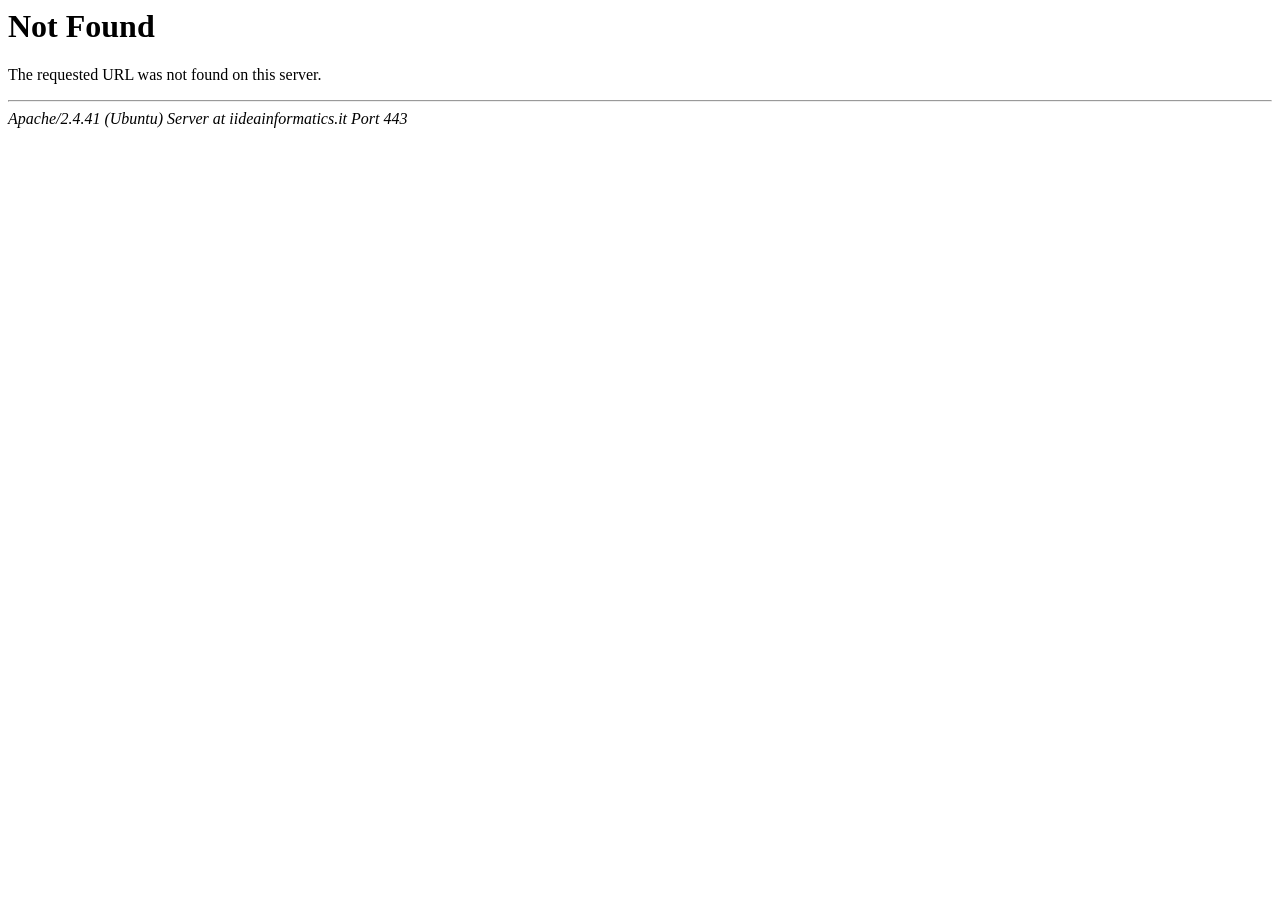
<file: formations.html>
<!DOCTYPE HTML PUBLIC "-//IETF//DTD HTML 2.0//EN">
<html><head>
<title>404 Not Found</title>
</head><body>
<h1>Not Found</h1>
<p>The requested URL was not found on this server.</p>
<hr>
<address>Apache/2.4.41 (Ubuntu) Server at iideainformatics.it Port 443</address>
</body></html>
</file>
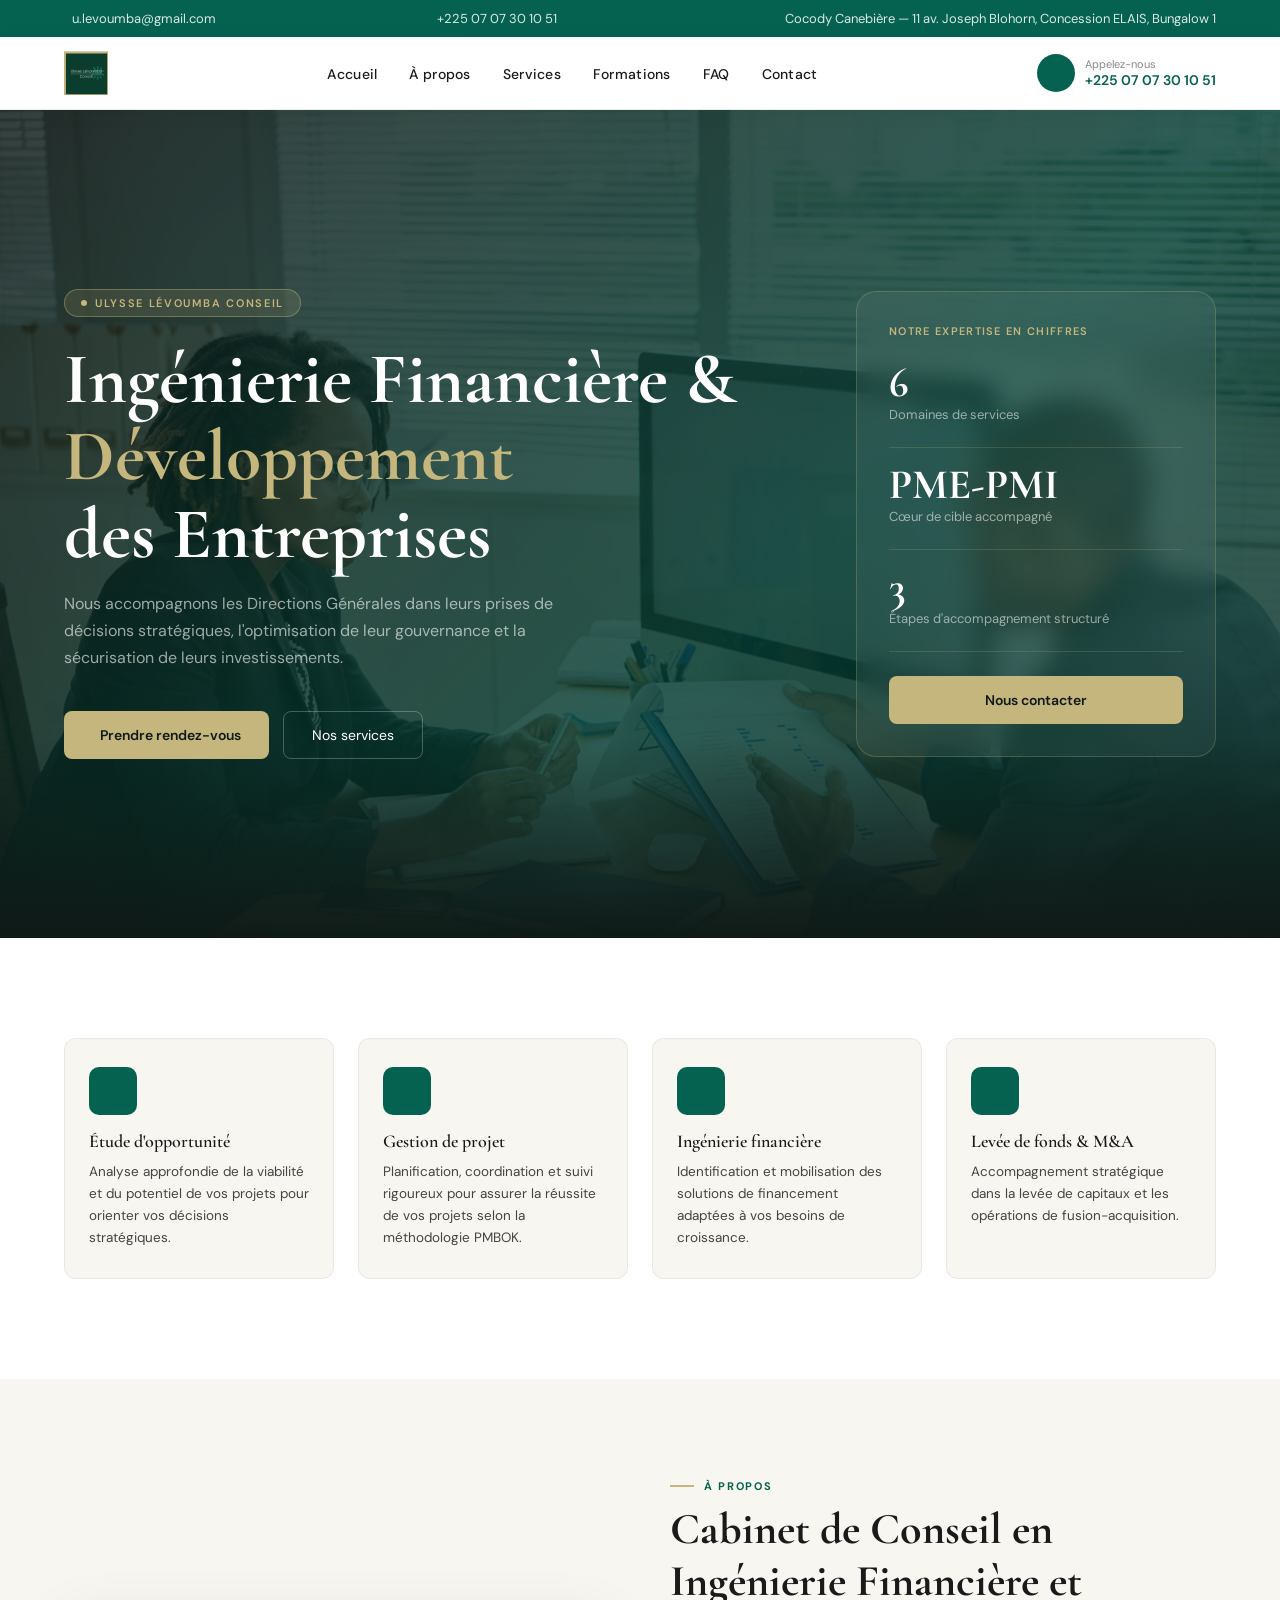
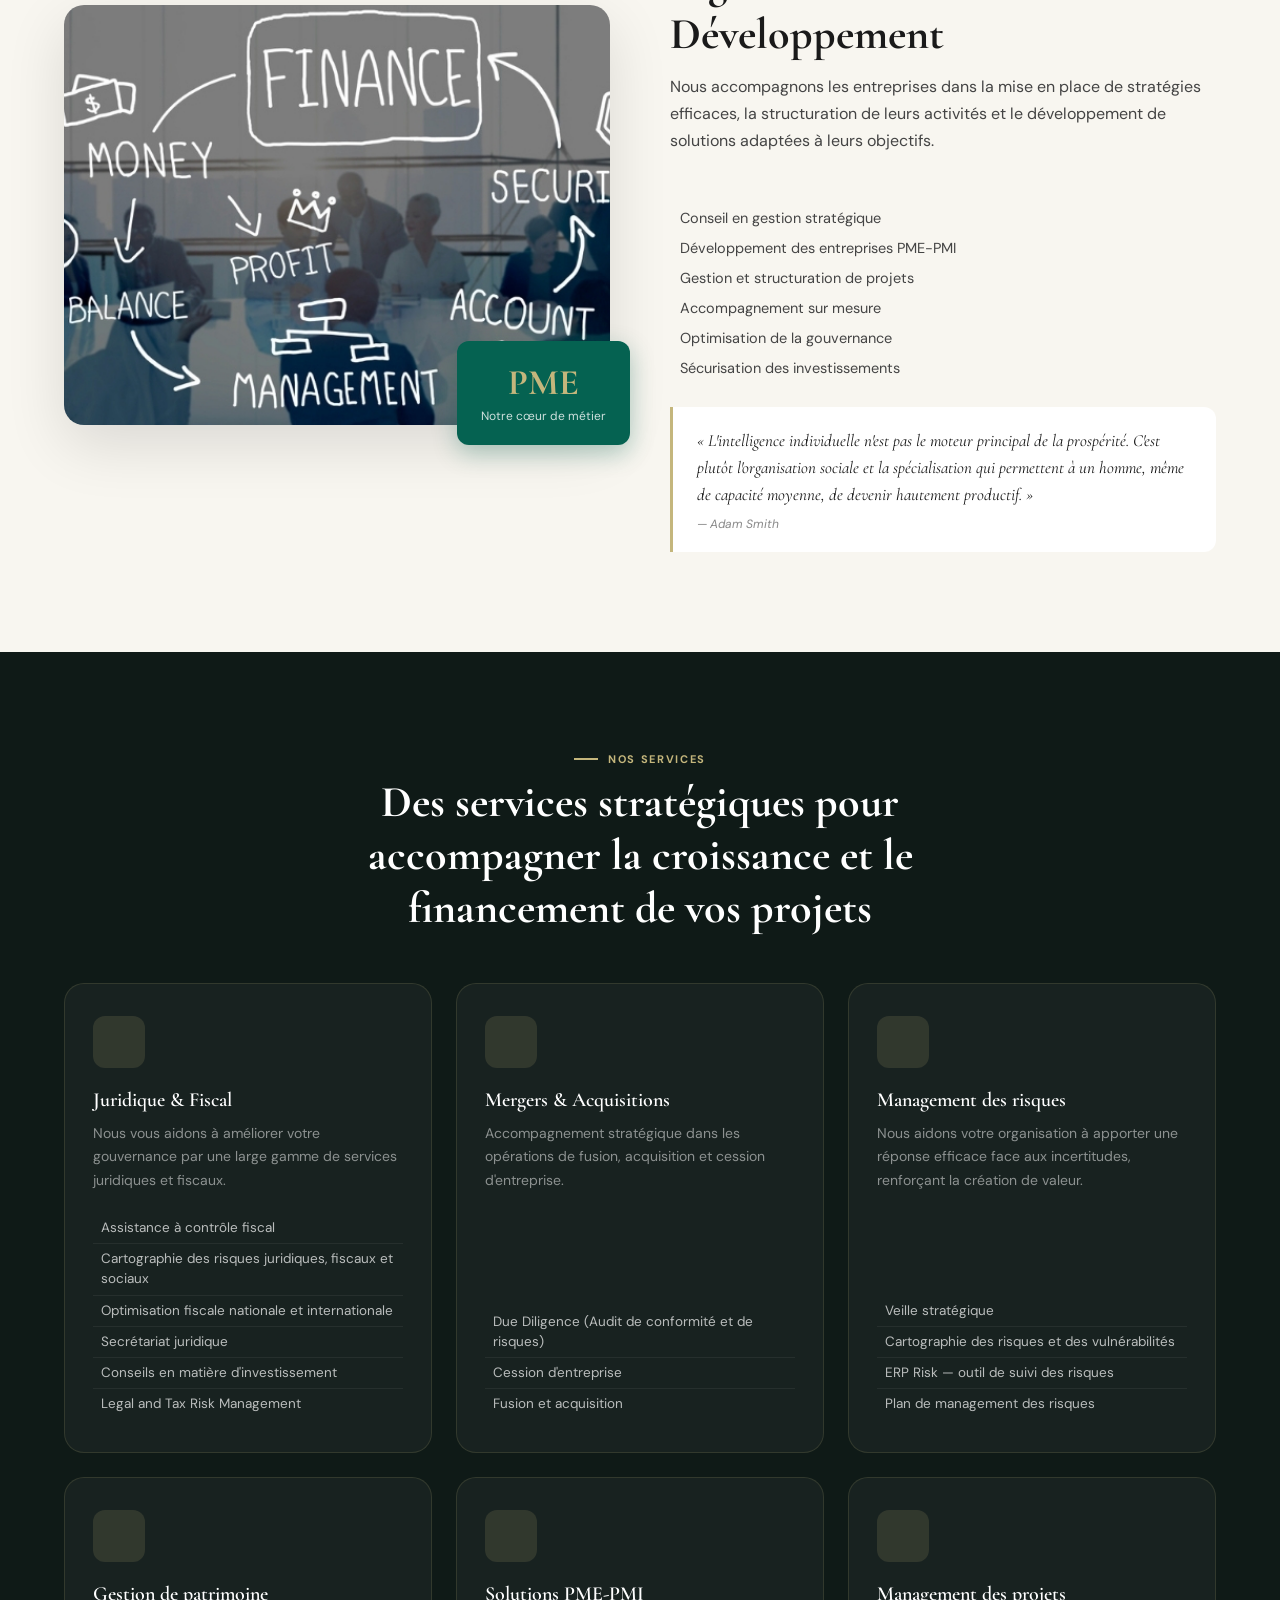
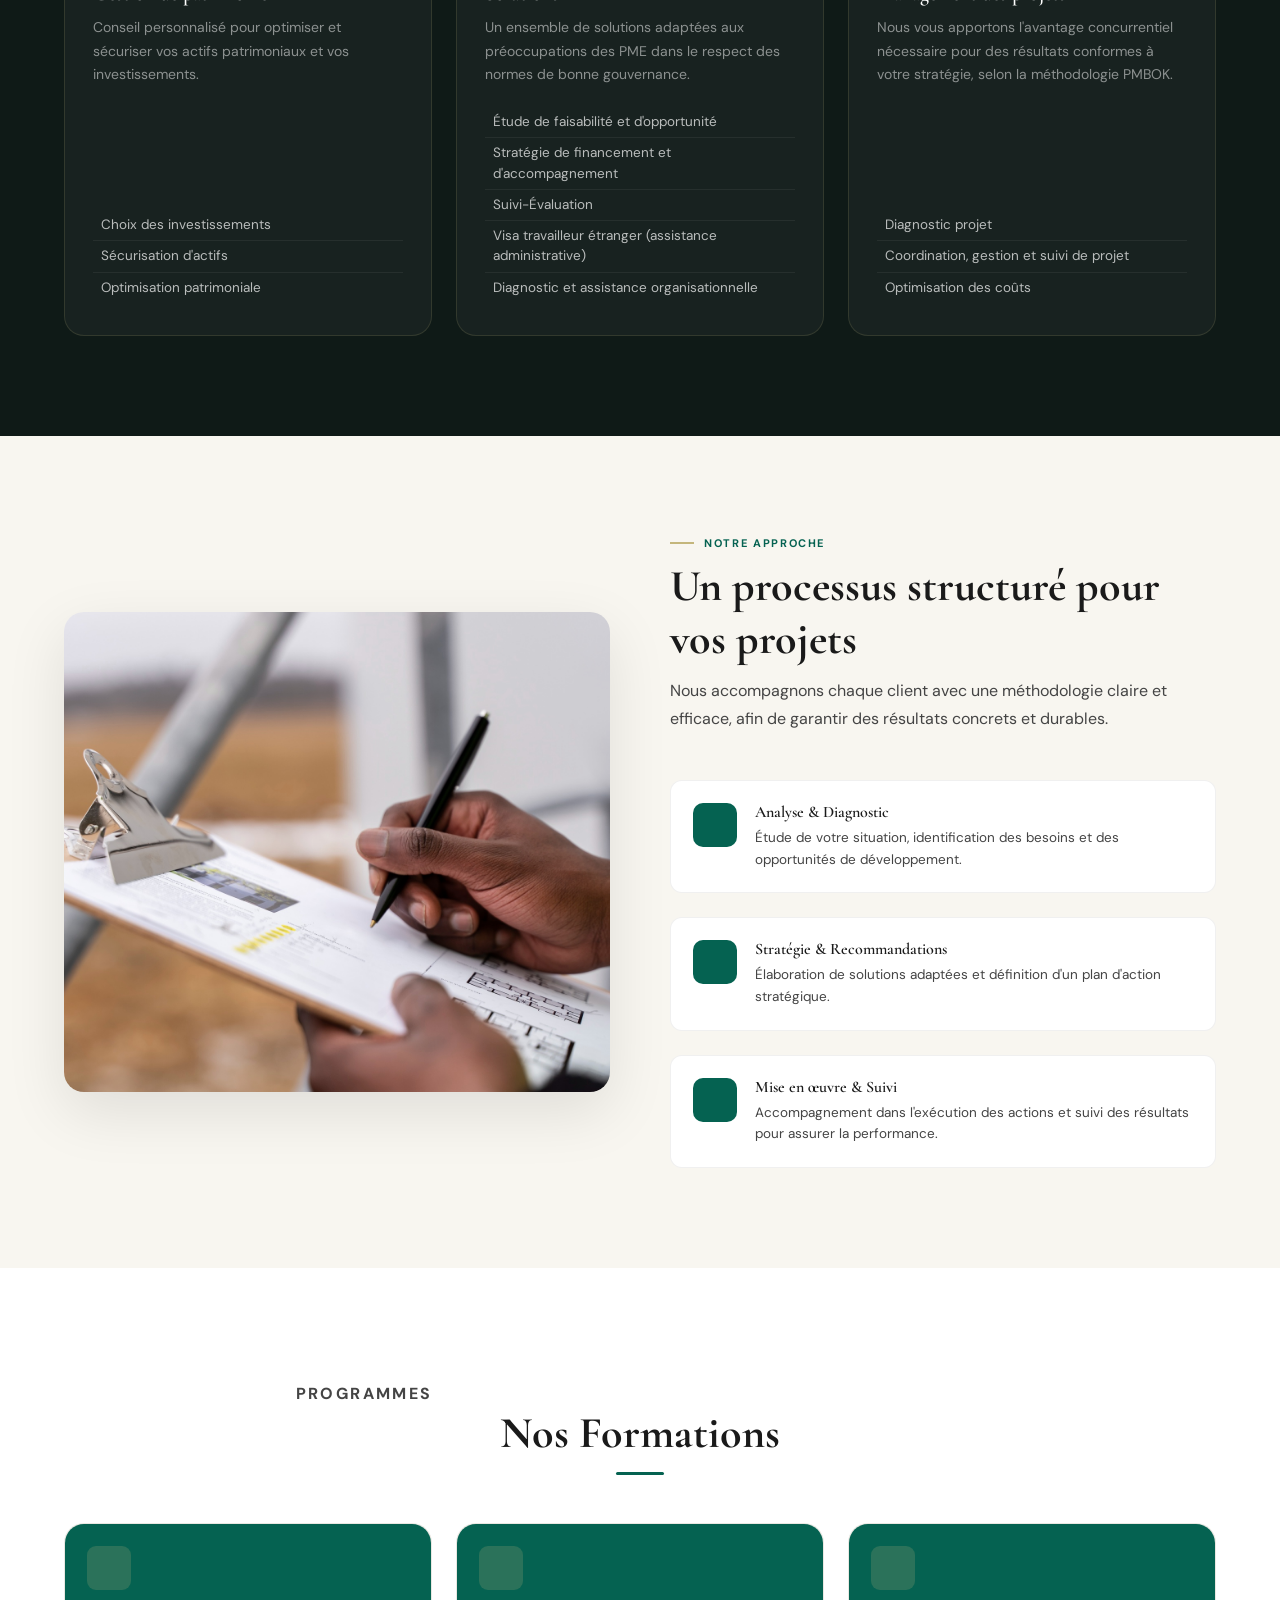
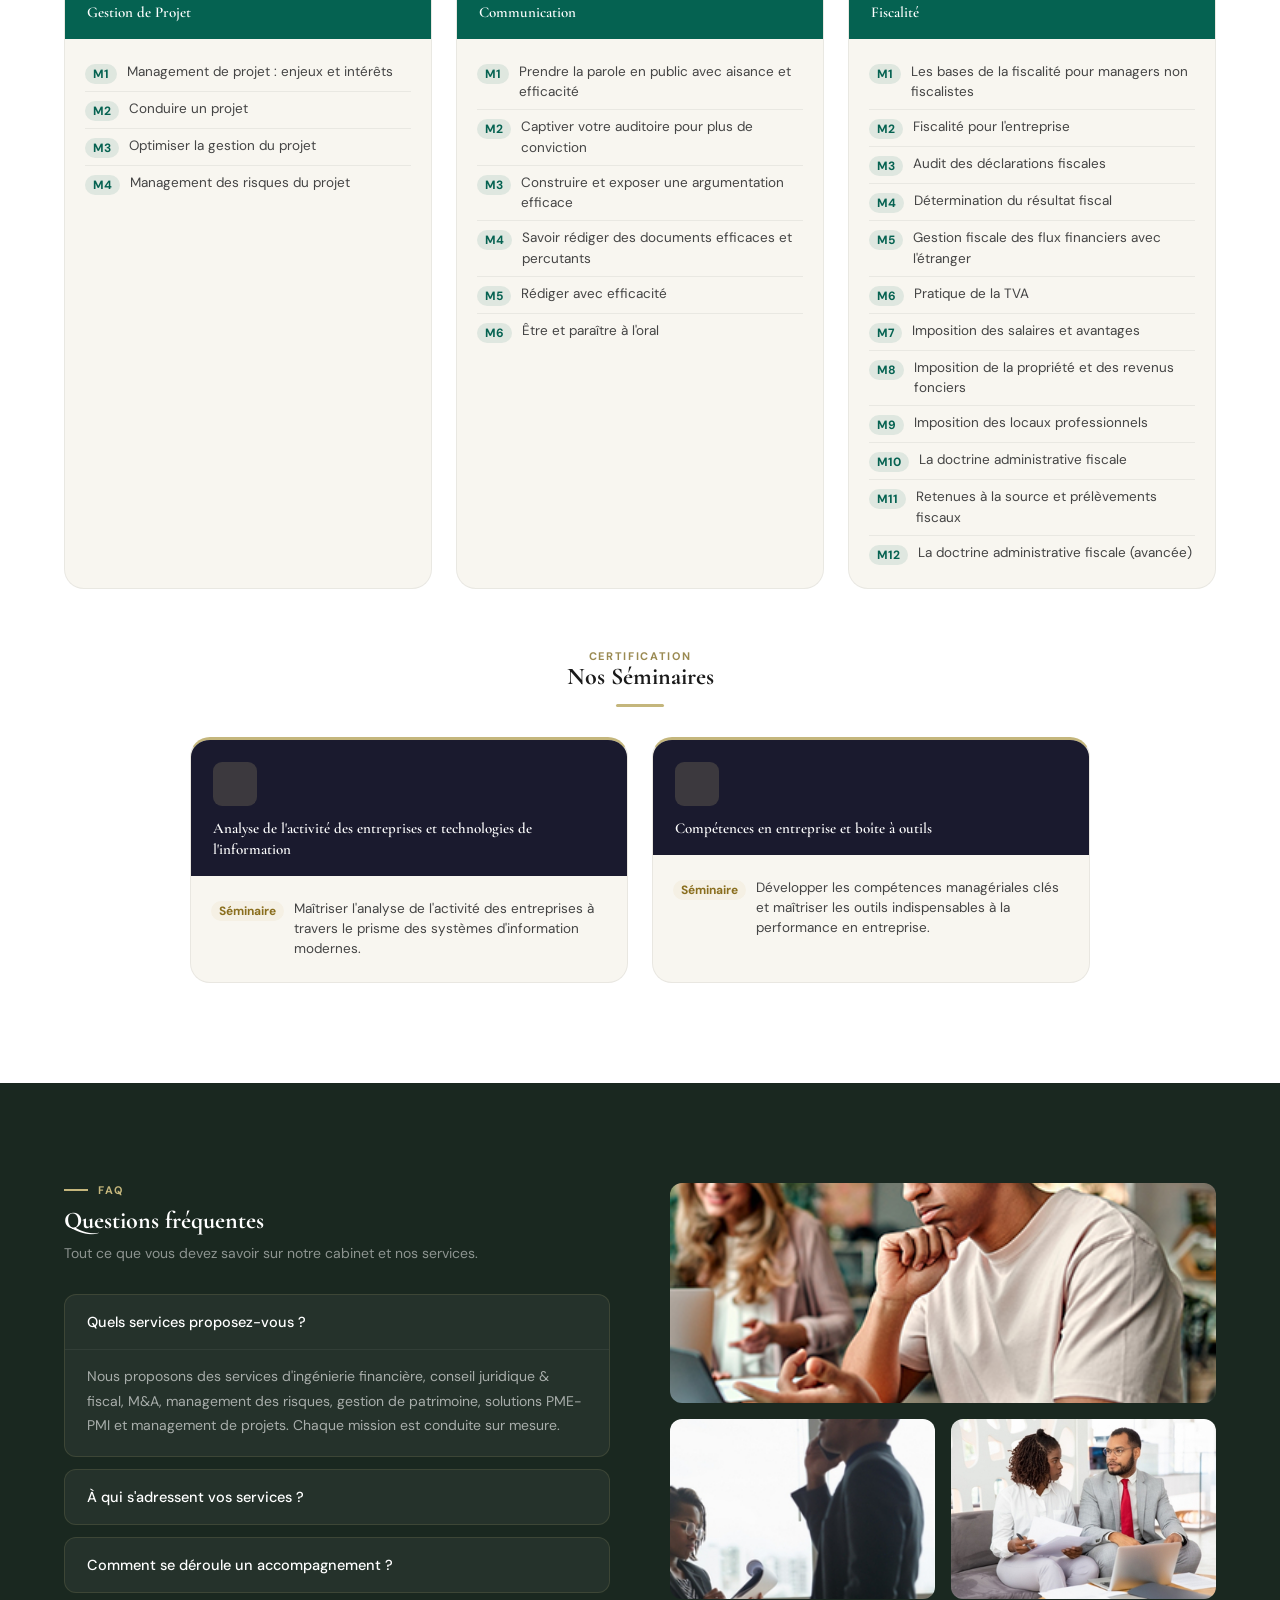
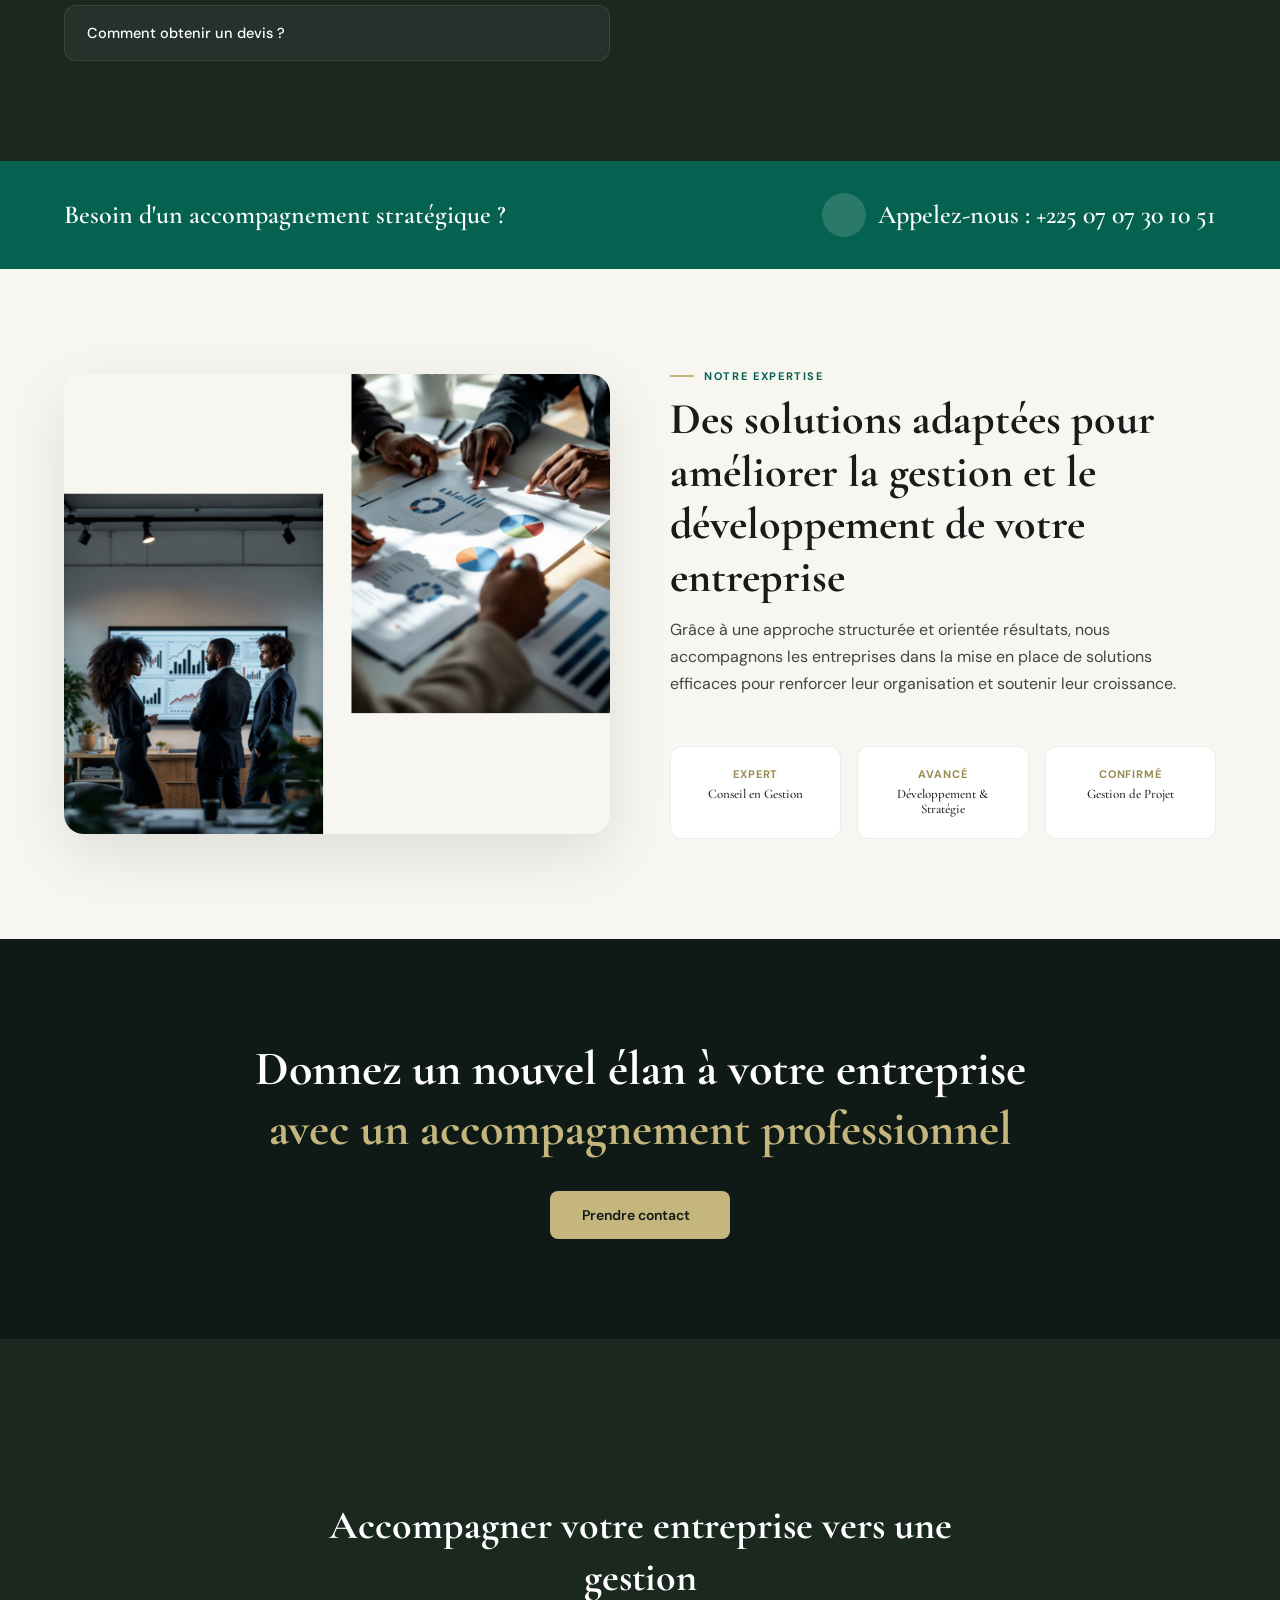
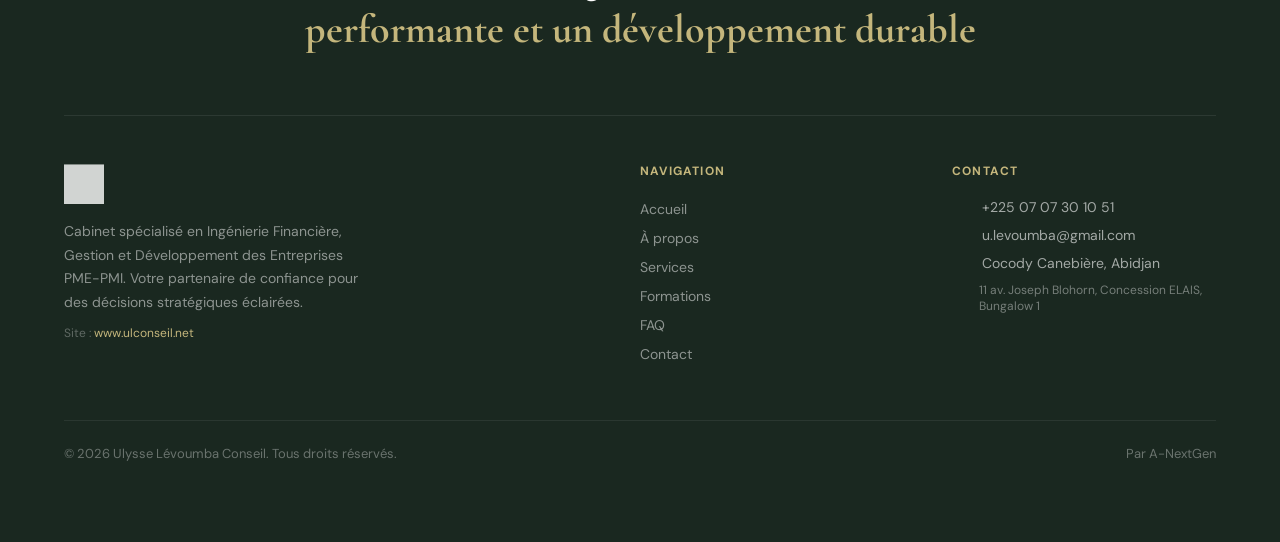
<file: index2.html>
<!DOCTYPE html>
<html lang="fr">
<head>
    <meta charset="UTF-8">
    <meta name="viewport" content="width=device-width, initial-scale=1.0">
    <title>UL Conseil — Ulysse Lévoumba Conseil</title>
    <link href="https://fonts.googleapis.com/css2?family=Cormorant+Garamond:wght@400;500;600;700&family=DM+Sans:opsz,wght@9..40,300;9..40,400;9..40,500&display=swap" rel="stylesheet">
    <link rel="stylesheet" href="https://maxst.icons8.com/vue-static/landings/line-awesome/line-awesome/1.3.0/css/line-awesome.min.css">
    <style>
        /* ══════════════════════════════════════
           RESET & ROOT
        ══════════════════════════════════════ */
        *, *::before, *::after { box-sizing: border-box; margin: 0; padding: 0; }
        :root {
            --gold: #c4b67c;
            --gold-light: #e8ddb0;
            --gold-dark: #9a8a52;
            --green: #056251;
            --green-dark: #033d32;
            --green-light: #0a8a70;
            --dark: #0f1a17;
            --dark2: #1a2820;
            --white: #fff;
            --off-white: #f8f6f0;
            --text-dark: #1a1a1a;
            --text-mid: #444;
            --text-light: #888;
            --border: rgba(196,182,124,0.2);
            --radius: 12px;
            --radius-lg: 20px;
        }

        html { scroll-behavior: smooth; }

        body {
            font-family: 'DM Sans', sans-serif;
            color: var(--text-dark);
            background: var(--off-white);
            overflow-x: hidden;
        }

        img { max-width: 100%; display: block; }
        a { text-decoration: none; color: inherit; }

        /* ══════════════════════════════════════
           TYPOGRAPHY
        ══════════════════════════════════════ */
        h1, h2, h3, h4, h5, h6 {
            font-family: 'Cormorant Garamond', serif;
            line-height: 1.2;
        }

        /* ══════════════════════════════════════
           HEADER TOP BAR
        ══════════════════════════════════════ */
        .header-top-area {
            background: var(--green);
            padding: 10px 0;
            font-size: 13px;
        }
        .header-top-area .container { max-width: 1200px; margin: 0 auto; padding: 0 24px; }
        .header-top-area .row { display: flex; align-items: center; justify-content: space-between; flex-wrap: wrap; gap: 8px; }
        .header-info, .contact-info { display: flex; align-items: center; gap: 8px; color: rgba(255,255,255,0.85); }
        .header-info i { color: var(--gold); font-size: 15px; }
        .header-top-area a { color: rgba(255,255,255,0.85); transition: color 0.2s; }
        .header-top-area a:hover { color: var(--gold); }

        /* ══════════════════════════════════════
           NAVIGATION
        ══════════════════════════════════════ */
        .header-area {
            background: var(--white);
            border-bottom: 1px solid rgba(0,0,0,0.07);
            position: sticky;
            top: 0;
            z-index: 1000;
            box-shadow: 0 2px 20px rgba(0,0,0,0.06);
        }
        .navigation { padding: 0; }
        .header-inner-box {
            max-width: 1200px;
            margin: 0 auto;
            padding: 0 24px;
            display: flex;
            align-items: center;
            justify-content: space-between;
            height: 72px;
        }
        .logo img { height: 44px; width: auto; }

        .navbar { display: flex; }
        .navbar-nav { display: flex; list-style: none; gap: 4px; }
        .nav-link {
            font-family: 'DM Sans', sans-serif;
            font-size: 14px;
            font-weight: 500;
            color: var(--text-dark);
            padding: 6px 14px;
            border-radius: 6px;
            transition: all 0.2s;
            letter-spacing: 0.02em;
        }
        .nav-link:hover, .nav-link.active { background: var(--off-white); color: var(--green); }

        .header-contact { display: flex; align-items: center; gap: 10px; }
        .header-contact-icon {
            width: 38px; height: 38px;
            background: var(--green);
            border-radius: 50%;
            display: flex; align-items: center; justify-content: center;
            color: var(--white); font-size: 16px;
        }
        .header-contact-info p { font-size: 11px; color: var(--text-light); margin-bottom: 1px; }
        .header-contact-info h6 { font-family: 'DM Sans', sans-serif; font-size: 14px; font-weight: 600; color: var(--green); }

        .navbar-toggler { display: none; background: none; border: 1px solid var(--border); padding: 6px 10px; cursor: pointer; border-radius: 6px; }
        .navbar-toggler-icon { display: block; width: 20px; height: 2px; background: var(--text-dark); margin: 4px 0; }

        /* ══════════════════════════════════════
           HERO
        ══════════════════════════════════════ */
        .hero-area {
            position: relative;
            min-height: 92vh;
            display: flex;
            align-items: center;
            overflow: hidden;
        }
        .hero-bg {
            position: absolute;
            inset: 0;
            background: linear-gradient(135deg, var(--dark) 0%, var(--green-dark) 60%, #0d3028 100%);
        }
        .hero-bg::before {
            content: '';
            position: absolute;
            inset: 0;
            background: url('assets/img/slider/1.jpg') center/cover no-repeat;
            opacity: 0.18;
        }
        .hero-bg::after {
            content: '';
            position: absolute;
            bottom: 0; left: 0; right: 0;
            height: 200px;
            background: linear-gradient(to top, var(--dark) 0%, transparent 100%);
        }
        .hero-container {
            max-width: 1200px;
            margin: 0 auto;
            padding: 0 24px;
            position: relative;
            z-index: 2;
            width: 100%;
        }
        .hero-grid {
            display: grid;
            grid-template-columns: 1fr 360px;
            gap: 60px;
            align-items: center;
        }
        .hero-tag {
            display: inline-flex;
            align-items: center;
            gap: 8px;
            background: rgba(196,182,124,0.15);
            border: 1px solid rgba(196,182,124,0.4);
            color: var(--gold);
            font-size: 11px;
            font-weight: 600;
            letter-spacing: 0.15em;
            text-transform: uppercase;
            padding: 6px 16px;
            border-radius: 99px;
            margin-bottom: 1.5rem;
        }
        .hero-tag::before { content: ''; width: 6px; height: 6px; border-radius: 50%; background: var(--gold); }
        .hero-area h1 {
            font-size: clamp(40px, 6vw, 72px);
            font-weight: 700;
            color: var(--white);
            line-height: 1.08;
            margin-bottom: 1rem;
        }
        .hero-area h1 em { color: var(--gold); font-style: normal; }
        .hero-area h3 {
            font-family: 'DM Sans', sans-serif;
            font-size: 16px;
            font-weight: 400;
            color: rgba(255,255,255,0.6);
            margin-bottom: 2.5rem;
            max-width: 520px;
            line-height: 1.7;
        }
        .hero-actions { display: flex; gap: 14px; flex-wrap: wrap; }
        .btn-primary-hero {
            background: var(--gold);
            color: var(--dark);
            font-weight: 600;
            font-size: 14px;
            padding: 14px 28px;
            border-radius: 8px;
            transition: all 0.25s;
            display: inline-flex;
            align-items: center;
            gap: 8px;
        }
        .btn-primary-hero:hover { background: var(--gold-light); transform: translateY(-2px); box-shadow: 0 8px 24px rgba(196,182,124,0.3); }
        .btn-ghost-hero {
            border: 1px solid rgba(255,255,255,0.25);
            color: var(--white);
            font-size: 14px;
            padding: 14px 28px;
            border-radius: 8px;
            transition: all 0.25s;
        }
        .btn-ghost-hero:hover { border-color: var(--gold); color: var(--gold); }

        /* Hero card */
        .hero-card {
            background: rgba(255,255,255,0.05);
            border: 1px solid rgba(196,182,124,0.25);
            border-radius: var(--radius-lg);
            padding: 32px;
            backdrop-filter: blur(12px);
        }
        .hero-card-label {
            font-size: 11px;
            font-weight: 600;
            letter-spacing: 0.12em;
            text-transform: uppercase;
            color: var(--gold);
            margin-bottom: 1.5rem;
        }
        .hero-stat { margin-bottom: 1.5rem; }
        .hero-stat:last-child { margin-bottom: 0; }
        .hero-stat-num {
            font-family: 'Cormorant Garamond', serif;
            font-size: 42px;
            font-weight: 700;
            color: var(--white);
            line-height: 1;
        }
        .hero-stat-label { font-size: 13px; color: rgba(255,255,255,0.55); margin-top: 2px; }
        .hero-divider { height: 1px; background: rgba(196,182,124,0.2); margin: 16px 0; }

        /* ══════════════════════════════════════
           CONTAINERS & SECTIONS
        ══════════════════════════════════════ */
        .container { max-width: 1200px; margin: 0 auto; padding: 0 24px; }
        .section-padding { padding: 100px 0; }
        .section-title { margin-bottom: 3rem; }
        .section-label {
            font-size: 11px;
            font-weight: 700;
            letter-spacing: 0.15em;
            text-transform: uppercase;
            color: var(--green);
            margin-bottom: 10px;
            display: flex;
            align-items: center;
            gap: 10px;
        }
        .section-label::before { content: ''; width: 24px; height: 2px; background: var(--gold); }
        .section-title h2 {
            font-size: clamp(28px, 4vw, 44px);
            font-weight: 700;
            color: var(--text-dark);
            line-height: 1.2;
        }
        .section-title h2 a { color: var(--green); }
        .section-title p { color: var(--text-mid); font-size: 16px; margin-top: 12px; max-width: 600px; line-height: 1.7; }

        /* ══════════════════════════════════════
           FEATURE CARDS (quicklinks)
        ══════════════════════════════════════ */
        .feature-section { background: var(--white); }
        .features-grid { display: grid; grid-template-columns: repeat(4, 1fr); gap: 24px; }
        .feature-item-wrap {
            background: var(--off-white);
            border: 1px solid rgba(0,0,0,0.06);
            border-radius: var(--radius);
            padding: 28px 24px;
            transition: all 0.3s;
        }
        .feature-item-wrap:hover { background: var(--green); transform: translateY(-4px); box-shadow: 0 12px 32px rgba(5,98,81,0.2); }
        .feature-icon {
            width: 48px; height: 48px;
            background: var(--green);
            border-radius: 10px;
            display: flex; align-items: center; justify-content: center;
            margin-bottom: 16px;
            transition: background 0.3s;
        }
        .feature-item-wrap:hover .feature-icon { background: rgba(196,182,124,0.3); }
        .feature-icon i { font-size: 22px; color: var(--white); }
        .feature-content h4 {
            font-family: 'Cormorant Garamond', serif;
            font-size: 18px;
            font-weight: 600;
            margin-bottom: 8px;
            color: var(--text-dark);
            transition: color 0.3s;
        }
        .feature-item-wrap:hover .feature-content h4 { color: var(--white); }
        .feature-content p { font-size: 13.5px; color: var(--text-mid); line-height: 1.65; transition: color 0.3s; }
        .feature-item-wrap:hover .feature-content p { color: rgba(255,255,255,0.75); }

        /* ══════════════════════════════════════
           ABOUT SECTION
        ══════════════════════════════════════ */
        .about-section { background: var(--off-white); }
        .about-grid { display: grid; grid-template-columns: 1fr 1fr; gap: 60px; align-items: center; }
        .about-imgs { position: relative; }
        .about-img-main { border-radius: var(--radius-lg); overflow: hidden; box-shadow: 0 20px 60px rgba(0,0,0,0.12); }
        .about-img-main img { width: 100%; height: 420px; object-fit: cover; }
        .about-img-badge {
            position: absolute;
            bottom: -20px; right: -20px;
            background: var(--green);
            color: var(--white);
            border-radius: var(--radius);
            padding: 20px 24px;
            text-align: center;
            box-shadow: 0 8px 24px rgba(5,98,81,0.3);
        }
        .about-img-badge strong { font-family: 'Cormorant Garamond', serif; font-size: 36px; font-weight: 700; display: block; color: var(--gold); }
        .about-img-badge span { font-size: 12px; opacity: 0.8; }
        .about-content { }
        .about-check-list { list-style: none; margin: 1.5rem 0; }
        .about-check-list li {
            display: flex; align-items: center; gap: 10px;
            font-size: 14.5px; color: var(--text-mid);
            padding: 6px 0;
        }
        .about-check-list li i { color: var(--green); font-size: 18px; }
        .about-quote {
            background: var(--white);
            border-left: 3px solid var(--gold);
            border-radius: 0 var(--radius) var(--radius) 0;
            padding: 20px 24px;
            margin-top: 1.5rem;
        }
        .about-quote p { font-family: 'Cormorant Garamond', serif; font-size: 17px; font-style: italic; color: var(--text-dark); line-height: 1.6; }
        .about-quote cite { font-size: 12px; color: var(--text-light); margin-top: 8px; display: block; }

        /* ══════════════════════════════════════
           SERVICES SECTION
        ══════════════════════════════════════ */
        #services { background: var(--dark); }
        #services .section-title h2 { color: var(--white); }
        #services .section-label { color: var(--gold); }
        #services .section-label::before { background: var(--gold); }
        #services .section-title p { color: rgba(255,255,255,0.6); }

        .services-grid { display: grid; grid-template-columns: repeat(3, 1fr); gap: 24px; }
        .service-card {
            background: rgba(255,255,255,0.04);
            border: 1px solid rgba(196,182,124,0.15);
            border-radius: var(--radius-lg);
            padding: 32px 28px;
            display: flex; flex-direction: column;
            transition: all 0.3s;
        }
        .service-card:hover {
            background: rgba(196,182,124,0.08);
            border-color: rgba(196,182,124,0.4);
            transform: translateY(-4px);
        }
        .service-card-icon {
            width: 52px; height: 52px;
            border-radius: 12px;
            background: rgba(196,182,124,0.15);
            display: flex; align-items: center; justify-content: center;
            margin-bottom: 20px;
        }
        .service-card-icon i { font-size: 24px; color: var(--gold); }
        .service-card h4 {
            font-family: 'Cormorant Garamond', serif;
            font-size: 20px;
            font-weight: 600;
            color: var(--white);
            margin-bottom: 10px;
        }
        .service-card > p { font-size: 14px; color: rgba(255,255,255,0.5); line-height: 1.7; margin-bottom: 1.25rem; flex: 1; }
        .service-list { list-style: none; }
        .service-list li {
            display: flex; align-items: flex-start; gap: 8px;
            font-size: 13.5px;
            color: rgba(255,255,255,0.7);
            padding: 5px 0;
            border-bottom: 1px solid rgba(255,255,255,0.06);
            line-height: 1.5;
        }
        .service-list li:last-child { border-bottom: none; }
        .service-list li i { color: var(--gold); font-size: 13px; margin-top: 3px; flex-shrink: 0; }

        /* ══════════════════════════════════════
           PROCESS
        ══════════════════════════════════════ */
        .process-section { background: var(--off-white); }
        .process-grid { display: grid; grid-template-columns: 1fr 1fr; gap: 60px; align-items: center; }
        .process-img { border-radius: var(--radius-lg); overflow: hidden; box-shadow: 0 20px 60px rgba(0,0,0,0.1); }
        .process-img img { width: 100%; height: 480px; object-fit: cover; }
        .process-steps { display: flex; flex-direction: column; gap: 24px; margin-top: 2rem; }
        .process-step {
            display: flex; gap: 18px; align-items: flex-start;
            background: var(--white);
            border: 1px solid rgba(0,0,0,0.06);
            border-radius: var(--radius);
            padding: 22px;
            transition: all 0.25s;
        }
        .process-step:hover { border-color: var(--green); box-shadow: 0 4px 20px rgba(5,98,81,0.08); }
        .process-step-icon {
            width: 44px; height: 44px; flex-shrink: 0;
            background: var(--green);
            border-radius: 10px;
            display: flex; align-items: center; justify-content: center;
            color: var(--white); font-size: 18px;
        }
        .process-step h4 { font-size: 16px; font-weight: 600; margin-bottom: 5px; color: var(--text-dark); }
        .process-step p { font-size: 13.5px; color: var(--text-mid); line-height: 1.6; }

        /* ══════════════════════════════════════
           FORMATIONS
        ══════════════════════════════════════ */
        #formations { background: var(--white); }
        .formation-label {
            font-size: 11px;
            font-weight: 700;
            letter-spacing: 0.15em;
            color: var(--gold-dark);
            text-transform: uppercase;
        }
        .formation-divider {
            width: 48px;
            height: 3px;
            background: var(--green);
            border-radius: 2px;
            margin: 12px auto 30px;
        }
        .formations-grid { display: grid; grid-template-columns: repeat(3, 1fr); gap: 24px; }

        .f-card {
            background: var(--off-white);
            border: 1px solid rgba(0,0,0,0.06);
            border-radius: var(--radius-lg);
            overflow: hidden;
            display: flex; flex-direction: column;
            transition: all 0.3s ease;
        }
        .f-card:hover {
            background: var(--green);
            box-shadow: 0 12px 40px rgba(5,98,81,0.2);
            transform: translateY(-4px);
        }
        .f-card-top {
            background: var(--green);
            padding: 22px 22px 16px;
            transition: background 0.3s ease;
        }
        .f-card:hover .f-card-top { background: var(--gold-dark); }
        .f-icon {
            width: 44px; height: 44px;
            background: rgba(196,182,124,0.2);
            border-radius: 9px;
            display: flex; align-items: center; justify-content: center;
            margin-bottom: 12px;
            transition: background 0.3s;
        }
        .f-card:hover .f-icon { background: rgba(255,255,255,0.2); }
        .f-icon i { font-size: 22px; color: var(--gold); transition: color 0.3s; }
        .f-card:hover .f-icon i { color: var(--white); }
        .f-card-top h4 { color: var(--white); font-size: 15px; font-weight: 600; margin: 0; line-height: 1.4; transition: color 0.3s; }
        .f-card:hover .f-card-top h4 { color: #1a1a2e; }
        .f-card-body { padding: 16px 20px; flex: 1; }
        .f-mod {
            display: flex; align-items: flex-start; gap: 10px;
            padding: 7px 0;
            border-bottom: 1px solid rgba(0,0,0,0.06);
            transition: border-color 0.3s;
        }
        .f-mod:last-child { border-bottom: none; }
        .f-card:hover .f-mod { border-bottom-color: rgba(255,255,255,0.1); }
        .f-mod-num {
            font-size: 12px;
            font-weight: 700;
            color: var(--green);
            background: rgba(5,98,81,0.1);
            padding: 2px 8px;
            border-radius: 20px;
            white-space: nowrap;
            margin-top: 2px;
            min-width: fit-content;
            transition: all 0.3s;
        }
        .f-card:hover .f-mod-num { background: rgba(196,182,124,0.25); color: var(--gold); }
        .f-mod-txt { font-size: 13.5px; color: var(--text-mid); line-height: 1.5; transition: color 0.3s; }
        .f-card:hover .f-mod-txt { color: var(--white); }

        /* Seminaire card */
        .f-seminaire { border-top: 3px solid var(--gold); }
        .f-seminaire .f-card-top { background: #1a1a2e; }
        .f-seminaire .f-mod-num { color: #8a6e1e; background: #f5f0e4; }
        .f-seminaire:hover { background: #1a1a2e; }
        .f-seminaire:hover .f-card-top { background: var(--gold-dark); }
        .f-seminaire:hover .f-card-top h4 { color: #1a1a2e; }
        .f-seminaire:hover .f-mod-num { background: rgba(196,182,124,0.2); color: var(--gold); }
        .seminaire-title { font-family: 'Cormorant Garamond', serif; font-size: 24px; font-weight: 700; color: var(--text-dark); }

        /* ══════════════════════════════════════
           FAQ
        ══════════════════════════════════════ */
        .faq-section { background: var(--dark2); padding: 100px 0; }
        .faq-grid { display: grid; grid-template-columns: 1fr 1fr; gap: 60px; align-items: start; }
        .faq-section .section-label { color: var(--gold); }
        .faq-section .section-label::before { background: var(--gold); }
        .faq-section h2 { color: var(--white); }

        .faq-items { display: flex; flex-direction: column; gap: 12px; margin-top: 2rem; }
        .faq-item {
            background: rgba(255,255,255,0.05);
            border: 1px solid rgba(196,182,124,0.15);
            border-radius: var(--radius);
            overflow: hidden;
        }
        .faq-question {
            padding: 18px 22px;
            cursor: pointer;
            display: flex;
            align-items: center;
            justify-content: space-between;
            gap: 12px;
        }
        .faq-question span {
            font-family: 'DM Sans', sans-serif;
            font-size: 14.5px;
            font-weight: 500;
            color: var(--white);
        }
        .faq-chevron { color: var(--gold); font-size: 18px; transition: transform 0.25s; flex-shrink: 0; }
        .faq-item.open .faq-chevron { transform: rotate(180deg); }
        .faq-answer { max-height: 0; overflow: hidden; transition: max-height 0.3s ease; }
        .faq-item.open .faq-answer { max-height: 300px; }
        .faq-answer-inner {
            padding: 0 22px 18px;
            font-size: 14px;
            color: rgba(255,255,255,0.6);
            line-height: 1.75;
            border-top: 1px solid rgba(255,255,255,0.06);
            padding-top: 14px;
        }

        .faq-gallery { display: grid; grid-template-columns: 1fr 1fr; gap: 16px; }
        .faq-gallery img { border-radius: var(--radius); width: 100%; height: 180px; object-fit: cover; }
        .faq-gallery-main { grid-column: 1 / -1; }
        .faq-gallery-main img { height: 220px; }

        /* ══════════════════════════════════════
           CTA BANNER
        ══════════════════════════════════════ */
        .cta-banner {
            background: var(--green);
            padding: 32px 0;
        }
        .cta-inner {
            display: flex;
            align-items: center;
            justify-content: space-between;
            gap: 24px;
            flex-wrap: wrap;
        }
        .cta-inner h3 {
            font-size: clamp(18px, 3vw, 26px);
            font-weight: 600;
            color: var(--white);
        }
        .cta-phone {
            display: flex;
            align-items: center;
            gap: 12px;
        }
        .cta-phone-icon {
            width: 44px; height: 44px;
            background: rgba(255,255,255,0.15);
            border-radius: 50%;
            display: flex; align-items: center; justify-content: center;
            color: var(--white); font-size: 18px;
        }
        .cta-phone h3 { color: var(--white); }

        /* ══════════════════════════════════════
           EXPERTISE SECTION
        ══════════════════════════════════════ */
        .expertise-section { background: var(--off-white); }
        .expertise-grid { display: grid; grid-template-columns: 1fr 1fr; gap: 60px; align-items: center; }
        .expertise-img { border-radius: var(--radius-lg); overflow: hidden; box-shadow: 0 20px 60px rgba(0,0,0,0.1); }
        .expertise-img img { width: 100%; height: 460px; object-fit: cover; }
        .expertise-cards { display: grid; grid-template-columns: 1fr 1fr 1fr; gap: 16px; margin-top: 2rem; }
        .expertise-card {
            background: var(--white);
            border: 1px solid rgba(0,0,0,0.07);
            border-radius: var(--radius);
            padding: 20px 16px;
            text-align: center;
            transition: all 0.25s;
        }
        .expertise-card:hover { border-color: var(--green); transform: translateY(-3px); }
        .expertise-card-label {
            font-size: 11px;
            font-weight: 700;
            letter-spacing: 0.08em;
            text-transform: uppercase;
            color: var(--gold-dark);
            margin-bottom: 6px;
        }
        .expertise-card h6 { font-size: 13px; color: var(--text-dark); font-weight: 500; }

        /* ══════════════════════════════════════
           COLLAB SECTION
        ══════════════════════════════════════ */
        .collab-section {
            background: var(--dark);
            padding: 100px 0;
            text-align: center;
        }
        .collab-section h2 { font-size: clamp(28px, 4vw, 48px); font-weight: 700; color: var(--white); line-height: 1.25; margin-bottom: 2rem; }
        .collab-section h2 em { color: var(--gold); font-style: normal; }
        .main-btn {
            display: inline-flex;
            align-items: center;
            gap: 8px;
            background: var(--gold);
            color: var(--dark);
            font-weight: 600;
            font-size: 14px;
            padding: 15px 32px;
            border-radius: 8px;
            transition: all 0.25s;
        }
        .main-btn:hover { background: var(--gold-light); transform: translateY(-2px); box-shadow: 0 8px 24px rgba(196,182,124,0.3); }

        /* ══════════════════════════════════════
           FOOTER
        ══════════════════════════════════════ */
        #contacts { background: var(--dark2); padding: 80px 0 40px; }
        .footer-hero { text-align: center; margin-bottom: 60px; }
        .footer-hero h2 { font-size: clamp(24px, 4vw, 40px); font-weight: 700; color: var(--white); line-height: 1.3; max-width: 700px; margin: 0 auto; }
        .footer-hero h2 em { color: var(--gold); font-style: normal; }
        .footer-cols {
            display: grid;
            grid-template-columns: 2fr 1fr 1fr;
            gap: 48px;
            border-top: 1px solid rgba(255,255,255,0.08);
            padding-top: 48px;
        }
        .footer-brand p { font-size: 14px; color: rgba(255,255,255,0.5); line-height: 1.7; margin-top: 1rem; max-width: 300px; }
        .footer-col h5 {
            font-family: 'DM Sans', sans-serif;
            font-size: 12px;
            font-weight: 700;
            letter-spacing: 0.1em;
            text-transform: uppercase;
            color: var(--gold);
            margin-bottom: 1.25rem;
        }
        .footer-menu-list { list-style: none; }
        .footer-menu-list li { margin-bottom: 8px; }
        .footer-menu-list a { font-size: 14px; color: rgba(255,255,255,0.5); transition: color 0.2s; }
        .footer-menu-list a:hover { color: var(--white); }
        .footer-contact-item { display: flex; align-items: center; gap: 10px; margin-bottom: 10px; color: rgba(255,255,255,0.6); font-size: 14px; }
        .footer-contact-item i { color: var(--gold); font-size: 16px; width: 20px; }
        .footer-bottom {
            border-top: 1px solid rgba(255,255,255,0.07);
            margin-top: 48px;
            padding-top: 24px;
            display: flex;
            align-items: center;
            justify-content: space-between;
            gap: 12px;
            flex-wrap: wrap;
        }
        .footer-bottom p { font-size: 13px; color: rgba(255,255,255,0.35); }
        .footer-bottom a { color: rgba(255,255,255,0.35); transition: color 0.2s; }
        .footer-bottom a:hover { color: var(--gold); }

        /* ══════════════════════════════════════
           SCROLL TO TOP
        ══════════════════════════════════════ */
        .scroll-top {
            position: fixed;
            bottom: 28px; right: 28px;
            width: 44px; height: 44px;
            background: var(--green);
            border-radius: 50%;
            display: flex; align-items: center; justify-content: center;
            color: var(--white); font-size: 18px;
            box-shadow: 0 4px 16px rgba(5,98,81,0.35);
            cursor: pointer;
            opacity: 0;
            transition: opacity 0.3s, transform 0.3s;
            z-index: 999;
        }
        .scroll-top.visible { opacity: 1; }
        .scroll-top:hover { transform: translateY(-3px); }

        /* ══════════════════════════════════════
           RESPONSIVE
        ══════════════════════════════════════ */
        @media (max-width: 1024px) {
            .features-grid { grid-template-columns: repeat(2, 1fr); }
            .services-grid { grid-template-columns: repeat(2, 1fr); }
            .formations-grid { grid-template-columns: repeat(2, 1fr); }
            .hero-grid { grid-template-columns: 1fr; }
            .hero-card { display: none; }
        }
        @media (max-width: 768px) {
            .about-grid, .process-grid, .expertise-grid, .faq-grid, .footer-cols { grid-template-columns: 1fr; }
            .features-grid, .services-grid, .formations-grid { grid-template-columns: 1fr; }
            .expertise-cards { grid-template-columns: 1fr 1fr; }
            .navbar-nav { display: none; }
            .navbar-toggler { display: block; }
            .section-padding { padding: 64px 0; }
            .footer-cols { gap: 32px; }
            .about-img-badge { right: 10px; bottom: 10px; }
        }
        @media (max-width: 480px) {
            .expertise-cards { grid-template-columns: 1fr; }
            .header-top-area .row { flex-direction: column; text-align: center; }
        }
    </style>
</head>
<body>

    <!-- ══ HEADER TOP ══ -->
    <div class="header-top-area">
        <div class="container">
            <div class="row">
                <div class="header-info">
                    <i class="las la-envelope"></i>
                    <p>u.levoumba@gmail.com</p>
                </div>
                <div class="contact-info">
                    <a href="tel:+2250707301051">+225 07 07 30 10 51</a>
                </div>
                <div class="header-info">
                    <i class="las la-map-marker"></i>
                    <p>Cocody Canebière — 11 av. Joseph Blohorn, Concession ELAIS, Bungalow 1</p>
                </div>
            </div>
        </div>
    </div>

    <!-- ══ NAVBAR ══ -->
    <div class="header-area">
        <div class="navigation">
            <div class="header-inner-box">
                <div class="logo">
                    <a href="#accueil"><img src="assets/img/logo.svg" alt="UL Conseil"></a>
                </div>
                <div class="main-menu">
                    <nav class="navbar">
                        <button class="navbar-toggler" type="button">
                            <span class="navbar-toggler-icon"></span>
                            <span class="navbar-toggler-icon"></span>
                            <span class="navbar-toggler-icon"></span>
                        </button>
                        <ul class="navbar-nav">
                            <li><a class="nav-link active" href="#accueil">Accueil</a></li>
                            <li><a class="nav-link" href="#apropos">À propos</a></li>
                            <li><a class="nav-link" href="#services">Services</a></li>
                            <li><a class="nav-link" href="#formations">Formations</a></li>
                            <li><a class="nav-link" href="#faqs">FAQ</a></li>
                            <li><a class="nav-link" href="#contacts">Contact</a></li>
                        </ul>
                    </nav>
                </div>
                <div class="header-contact">
                    <div class="header-contact-icon"><i class="las la-phone"></i></div>
                    <div class="header-contact-info">
                        <p>Appelez-nous</p>
                        <h6>+225 07 07 30 10 51</h6>
                    </div>
                </div>
            </div>
        </div>
    </div>

    <!-- ══ HERO ══ -->
    <div id="accueil" class="hero-area">
        <div class="hero-bg"></div>
        <div class="hero-container">
            <div class="hero-grid">
                <div class="hero-left">
                    <div class="hero-tag">Ulysse Lévoumba Conseil</div>
                    <h1>Ingénierie Financière &<br><em>Développement</em><br>des Entreprises</h1>
                    <h3>Nous accompagnons les Directions Générales dans leurs prises de décisions stratégiques, l'optimisation de leur gouvernance et la sécurisation de leurs investissements.</h3>
                    <div class="hero-actions">
                        <a href="#contacts" class="btn-primary-hero"><i class="las la-calendar-check"></i> Prendre rendez-vous</a>
                        <a href="#services" class="btn-ghost-hero">Nos services</a>
                    </div>
                </div>
                <div class="hero-card">
                    <div class="hero-card-label">Notre expertise en chiffres</div>
                    <div class="hero-stat">
                        <div class="hero-stat-num">6</div>
                        <div class="hero-stat-label">Domaines de services</div>
                    </div>
                    <div class="hero-divider"></div>
                    <div class="hero-stat">
                        <div class="hero-stat-num">PME-PMI</div>
                        <div class="hero-stat-label">Cœur de cible accompagné</div>
                    </div>
                    <div class="hero-divider"></div>
                    <div class="hero-stat">
                        <div class="hero-stat-num">3</div>
                        <div class="hero-stat-label">Étapes d'accompagnement structuré</div>
                    </div>
                    <div class="hero-divider"></div>
                    <a href="#contacts" class="main-btn" style="width:100%; justify-content:center; margin-top:8px;">Nous contacter</a>
                </div>
            </div>
        </div>
    </div>

    <!-- ══ FEATURES (quicklinks) ══ -->
    <div class="feature-section section-padding">
        <div class="container">
            <div class="features-grid">
                <div class="feature-item-wrap">
                    <div class="feature-icon"><i class="las la-search-dollar"></i></div>
                    <div class="feature-content">
                        <h4>Étude d'opportunité</h4>
                        <p>Analyse approfondie de la viabilité et du potentiel de vos projets pour orienter vos décisions stratégiques.</p>
                    </div>
                </div>
                <div class="feature-item-wrap">
                    <div class="feature-icon"><i class="las la-tasks"></i></div>
                    <div class="feature-content">
                        <h4>Gestion de projet</h4>
                        <p>Planification, coordination et suivi rigoureux pour assurer la réussite de vos projets selon la méthodologie PMBOK.</p>
                    </div>
                </div>
                <div class="feature-item-wrap">
                    <div class="feature-icon"><i class="las la-coins"></i></div>
                    <div class="feature-content">
                        <h4>Ingénierie financière</h4>
                        <p>Identification et mobilisation des solutions de financement adaptées à vos besoins de croissance.</p>
                    </div>
                </div>
                <div class="feature-item-wrap">
                    <div class="feature-icon"><i class="las la-hand-holding-usd"></i></div>
                    <div class="feature-content">
                        <h4>Levée de fonds & M&A</h4>
                        <p>Accompagnement stratégique dans la levée de capitaux et les opérations de fusion-acquisition.</p>
                    </div>
                </div>
            </div>
        </div>
    </div>

    <!-- ══ ABOUT ══ -->
    <div id="apropos" class="about-section section-padding">
        <div class="container">
            <div class="about-grid">
                <div class="about-imgs">
                    <div class="about-img-main">
                        <img src="assets/img/about/about-3.jpg" alt="UL Conseil">
                    </div>
                    <div class="about-img-badge">
                        <strong>PME</strong>
                        <span>Notre cœur de métier</span>
                    </div>
                </div>
                <div class="about-content">
                    <div class="section-title">
                        <div class="section-label">À propos</div>
                        <h2>Cabinet de Conseil en Ingénierie Financière et Développement</h2>
                        <p>Nous accompagnons les entreprises dans la mise en place de stratégies efficaces, la structuration de leurs activités et le développement de solutions adaptées à leurs objectifs.</p>
                    </div>
                    <ul class="about-check-list">
                        <li><i class="las la-check-circle"></i> Conseil en gestion stratégique</li>
                        <li><i class="las la-check-circle"></i> Développement des entreprises PME-PMI</li>
                        <li><i class="las la-check-circle"></i> Gestion et structuration de projets</li>
                        <li><i class="las la-check-circle"></i> Accompagnement sur mesure</li>
                        <li><i class="las la-check-circle"></i> Optimisation de la gouvernance</li>
                        <li><i class="las la-check-circle"></i> Sécurisation des investissements</li>
                    </ul>
                    <div class="about-quote">
                        <p>« L'intelligence individuelle n'est pas le moteur principal de la prospérité. C'est plutôt l'organisation sociale et la spécialisation qui permettent à un homme, même de capacité moyenne, de devenir hautement productif. »</p>
                        <cite>— Adam Smith</cite>
                    </div>
                </div>
            </div>
        </div>
    </div>

    <!-- ══ SERVICES ══ -->
    <div id="services" class="section-padding">
        <div class="container">
            <div class="section-title" style="text-align:center; max-width:680px; margin:0 auto 3rem;">
                <div class="section-label" style="justify-content:center;">Nos Services</div>
                <h2>Des services stratégiques pour accompagner la croissance et le financement de vos projets</h2>
            </div>
            <div class="services-grid">

                <!-- 1 Juridique & Fiscal -->
                <div class="service-card">
                    <div class="service-card-icon"><i class="las la-balance-scale"></i></div>
                    <h4>Juridique & Fiscal</h4>
                    <p>Nous vous aidons à améliorer votre gouvernance par une large gamme de services juridiques et fiscaux.</p>
                    <ul class="service-list">
                        <li><i class="las la-angle-right"></i> Assistance à contrôle fiscal</li>
                        <li><i class="las la-angle-right"></i> Cartographie des risques juridiques, fiscaux et sociaux</li>
                        <li><i class="las la-angle-right"></i> Optimisation fiscale nationale et internationale</li>
                        <li><i class="las la-angle-right"></i> Secrétariat juridique</li>
                        <li><i class="las la-angle-right"></i> Conseils en matière d'investissement</li>
                        <li><i class="las la-angle-right"></i> Legal and Tax Risk Management</li>
                    </ul>
                </div>

                <!-- 2 M&A -->
                <div class="service-card">
                    <div class="service-card-icon"><i class="las la-handshake"></i></div>
                    <h4>Mergers & Acquisitions</h4>
                    <p>Accompagnement stratégique dans les opérations de fusion, acquisition et cession d'entreprise.</p>
                    <ul class="service-list">
                        <li><i class="las la-angle-right"></i> Due Diligence (Audit de conformité et de risques)</li>
                        <li><i class="las la-angle-right"></i> Cession d'entreprise</li>
                        <li><i class="las la-angle-right"></i> Fusion et acquisition</li>
                    </ul>
                </div>

                <!-- 3 Management du risque -->
                <div class="service-card">
                    <div class="service-card-icon"><i class="las la-shield-alt"></i></div>
                    <h4>Management des risques</h4>
                    <p>Nous aidons votre organisation à apporter une réponse efficace face aux incertitudes, renforçant la création de valeur.</p>
                    <ul class="service-list">
                        <li><i class="las la-angle-right"></i> Veille stratégique</li>
                        <li><i class="las la-angle-right"></i> Cartographie des risques et des vulnérabilités</li>
                        <li><i class="las la-angle-right"></i> ERP Risk — outil de suivi des risques</li>
                        <li><i class="las la-angle-right"></i> Plan de management des risques</li>
                    </ul>
                </div>

                <!-- 4 Gestion de patrimoine -->
                <div class="service-card">
                    <div class="service-card-icon"><i class="las la-university"></i></div>
                    <h4>Gestion de patrimoine</h4>
                    <p>Conseil personnalisé pour optimiser et sécuriser vos actifs patrimoniaux et vos investissements.</p>
                    <ul class="service-list">
                        <li><i class="las la-angle-right"></i> Choix des investissements</li>
                        <li><i class="las la-angle-right"></i> Sécurisation d'actifs</li>
                        <li><i class="las la-angle-right"></i> Optimisation patrimoniale</li>
                    </ul>
                </div>

                <!-- 5 Solutions PME-PMI -->
                <div class="service-card">
                    <div class="service-card-icon"><i class="las la-building"></i></div>
                    <h4>Solutions PME-PMI</h4>
                    <p>Un ensemble de solutions adaptées aux préoccupations des PME dans le respect des normes de bonne gouvernance.</p>
                    <ul class="service-list">
                        <li><i class="las la-angle-right"></i> Étude de faisabilité et d'opportunité</li>
                        <li><i class="las la-angle-right"></i> Stratégie de financement et d'accompagnement</li>
                        <li><i class="las la-angle-right"></i> Suivi-Évaluation</li>
                        <li><i class="las la-angle-right"></i> Visa travailleur étranger (assistance administrative)</li>
                        <li><i class="las la-angle-right"></i> Diagnostic et assistance organisationnelle</li>
                    </ul>
                </div>

                <!-- 6 Management de projet -->
                <div class="service-card">
                    <div class="service-card-icon"><i class="las la-project-diagram"></i></div>
                    <h4>Management des projets</h4>
                    <p>Nous vous apportons l'avantage concurrentiel nécessaire pour des résultats conformes à votre stratégie, selon la méthodologie PMBOK.</p>
                    <ul class="service-list">
                        <li><i class="las la-angle-right"></i> Diagnostic projet</li>
                        <li><i class="las la-angle-right"></i> Coordination, gestion et suivi de projet</li>
                        <li><i class="las la-angle-right"></i> Optimisation des coûts</li>
                    </ul>
                </div>

            </div>
        </div>
    </div>

    <!-- ══ PROCESS ══ -->
    <div class="process-section section-padding">
        <div class="container">
            <div class="process-grid">
                <div class="process-img">
                    <img src="assets/img/process/process_bg-2.jpg" alt="Notre approche">
                </div>
                <div>
                    <div class="section-title">
                        <div class="section-label">Notre approche</div>
                        <h2>Un processus structuré pour vos projets</h2>
                        <p>Nous accompagnons chaque client avec une méthodologie claire et efficace, afin de garantir des résultats concrets et durables.</p>
                    </div>
                    <div class="process-steps">
                        <div class="process-step">
                            <div class="process-step-icon"><i class="las la-search"></i></div>
                            <div>
                                <h4>Analyse & Diagnostic</h4>
                                <p>Étude de votre situation, identification des besoins et des opportunités de développement.</p>
                            </div>
                        </div>
                        <div class="process-step">
                            <div class="process-step-icon"><i class="las la-lightbulb"></i></div>
                            <div>
                                <h4>Stratégie & Recommandations</h4>
                                <p>Élaboration de solutions adaptées et définition d'un plan d'action stratégique.</p>
                            </div>
                        </div>
                        <div class="process-step">
                            <div class="process-step-icon"><i class="las la-check-circle"></i></div>
                            <div>
                                <h4>Mise en œuvre & Suivi</h4>
                                <p>Accompagnement dans l'exécution des actions et suivi des résultats pour assurer la performance.</p>
                            </div>
                        </div>
                    </div>
                </div>
            </div>
        </div>
    </div>

    <!-- ══ FORMATIONS ══ -->
    <div id="formations" class="section-padding">
        <div class="container">
            <div class="section-title" style="text-align:center;">
                <p class="formation-label">Programmes</p>
                <h2 style="font-family:'Cormorant Garamond',serif; font-size:clamp(28px,4vw,44px);">Nos Formations</h2>
                <div class="formation-divider"></div>
            </div>

            <div class="formations-grid">

                <!-- Gestion de Projet -->
                <div class="f-card">
                    <div class="f-card-top">
                        <div class="f-icon"><i class="las la-project-diagram"></i></div>
                        <h4>Gestion de Projet</h4>
                    </div>
                    <div class="f-card-body">
                        <div class="f-mod"><span class="f-mod-num">M1</span><span class="f-mod-txt">Management de projet : enjeux et intérêts</span></div>
                        <div class="f-mod"><span class="f-mod-num">M2</span><span class="f-mod-txt">Conduire un projet</span></div>
                        <div class="f-mod"><span class="f-mod-num">M3</span><span class="f-mod-txt">Optimiser la gestion du projet</span></div>
                        <div class="f-mod"><span class="f-mod-num">M4</span><span class="f-mod-txt">Management des risques du projet</span></div>
                    </div>
                </div>

                <!-- Communication -->
                <div class="f-card">
                    <div class="f-card-top">
                        <div class="f-icon"><i class="las la-comments"></i></div>
                        <h4>Communication</h4>
                    </div>
                    <div class="f-card-body">
                        <div class="f-mod"><span class="f-mod-num">M1</span><span class="f-mod-txt">Prendre la parole en public avec aisance et efficacité</span></div>
                        <div class="f-mod"><span class="f-mod-num">M2</span><span class="f-mod-txt">Captiver votre auditoire pour plus de conviction</span></div>
                        <div class="f-mod"><span class="f-mod-num">M3</span><span class="f-mod-txt">Construire et exposer une argumentation efficace</span></div>
                        <div class="f-mod"><span class="f-mod-num">M4</span><span class="f-mod-txt">Savoir rédiger des documents efficaces et percutants</span></div>
                        <div class="f-mod"><span class="f-mod-num">M5</span><span class="f-mod-txt">Rédiger avec efficacité</span></div>
                        <div class="f-mod"><span class="f-mod-num">M6</span><span class="f-mod-txt">Être et paraître à l'oral</span></div>
                    </div>
                </div>

                <!-- Fiscalité -->
                <div class="f-card">
                    <div class="f-card-top">
                        <div class="f-icon"><i class="las la-file-invoice-dollar"></i></div>
                        <h4>Fiscalité</h4>
                    </div>
                    <div class="f-card-body">
                        <div class="f-mod"><span class="f-mod-num">M1</span><span class="f-mod-txt">Les bases de la fiscalité pour managers non fiscalistes</span></div>
                        <div class="f-mod"><span class="f-mod-num">M2</span><span class="f-mod-txt">Fiscalité pour l'entreprise</span></div>
                        <div class="f-mod"><span class="f-mod-num">M3</span><span class="f-mod-txt">Audit des déclarations fiscales</span></div>
                        <div class="f-mod"><span class="f-mod-num">M4</span><span class="f-mod-txt">Détermination du résultat fiscal</span></div>
                        <div class="f-mod"><span class="f-mod-num">M5</span><span class="f-mod-txt">Gestion fiscale des flux financiers avec l'étranger</span></div>
                        <div class="f-mod"><span class="f-mod-num">M6</span><span class="f-mod-txt">Pratique de la TVA</span></div>
                        <div class="f-mod"><span class="f-mod-num">M7</span><span class="f-mod-txt">Imposition des salaires et avantages</span></div>
                        <div class="f-mod"><span class="f-mod-num">M8</span><span class="f-mod-txt">Imposition de la propriété et des revenus fonciers</span></div>
                        <div class="f-mod"><span class="f-mod-num">M9</span><span class="f-mod-txt">Imposition des locaux professionnels</span></div>
                        <div class="f-mod"><span class="f-mod-num">M10</span><span class="f-mod-txt">La doctrine administrative fiscale</span></div>
                        <div class="f-mod"><span class="f-mod-num">M11</span><span class="f-mod-txt">Retenues à la source et prélèvements fiscaux</span></div>
                        <div class="f-mod"><span class="f-mod-num">M12</span><span class="f-mod-txt">La doctrine administrative fiscale (avancée)</span></div>
                    </div>
                </div>

            </div>

            <!-- SÉMINAIRES -->
            <div style="text-align:center; margin-top:60px; margin-bottom:30px;">
                <p class="formation-label">Certification</p>
                <h3 class="seminaire-title">Nos Séminaires</h3>
                <div class="formation-divider" style="background:var(--gold); margin: 12px auto 0;"></div>
            </div>

            <div style="display:grid; grid-template-columns: repeat(2, 1fr); gap:24px; max-width:900px; margin:0 auto;">

                <div class="f-card f-seminaire">
                    <div class="f-card-top">
                        <div class="f-icon"><i class="las la-chart-bar"></i></div>
                        <h4>Analyse de l'activité des entreprises et technologies de l'information</h4>
                    </div>
                    <div class="f-card-body">
                        <div class="f-mod"><span class="f-mod-num">Séminaire</span><span class="f-mod-txt">Maîtriser l'analyse de l'activité des entreprises à travers le prisme des systèmes d'information modernes.</span></div>
                    </div>
                </div>

                <div class="f-card f-seminaire">
                    <div class="f-card-top">
                        <div class="f-icon"><i class="las la-toolbox"></i></div>
                        <h4>Compétences en entreprise et boîte à outils</h4>
                    </div>
                    <div class="f-card-body">
                        <div class="f-mod"><span class="f-mod-num">Séminaire</span><span class="f-mod-txt">Développer les compétences managériales clés et maîtriser les outils indispensables à la performance en entreprise.</span></div>
                    </div>
                </div>

            </div>
        </div>
    </div>

    <!-- ══ FAQ ══ -->
    <div id="faqs" class="faq-section">
        <div class="container">
            <div class="faq-grid">
                <div>
                    <div class="section-label">FAQ</div>
                    <h2 style="margin-bottom: 0.5rem;">Questions fréquentes</h2>
                    <p style="color:rgba(255,255,255,0.5); font-size:14px; margin-bottom:0;">Tout ce que vous devez savoir sur notre cabinet et nos services.</p>
                    <div class="faq-items">
                        <div class="faq-item open">
                            <div class="faq-question" onclick="toggleFaq(this)">
                                <span>Quels services proposez-vous ?</span>
                                <i class="las la-angle-down faq-chevron"></i>
                            </div>
                            <div class="faq-answer">
                                <div class="faq-answer-inner">Nous proposons des services d'ingénierie financière, conseil juridique & fiscal, M&A, management des risques, gestion de patrimoine, solutions PME-PMI et management de projets. Chaque mission est conduite sur mesure.</div>
                            </div>
                        </div>
                        <div class="faq-item">
                            <div class="faq-question" onclick="toggleFaq(this)">
                                <span>À qui s'adressent vos services ?</span>
                                <i class="las la-angle-down faq-chevron"></i>
                            </div>
                            <div class="faq-answer">
                                <div class="faq-answer-inner">Nos services s'adressent aux PME-PMI, entrepreneurs, startups et organisations souhaitant améliorer leur gouvernance, sécuriser leurs investissements et développer leurs activités.</div>
                            </div>
                        </div>
                        <div class="faq-item">
                            <div class="faq-question" onclick="toggleFaq(this)">
                                <span>Comment se déroule un accompagnement ?</span>
                                <i class="las la-angle-down faq-chevron"></i>
                            </div>
                            <div class="faq-answer">
                                <div class="faq-answer-inner">L'accompagnement se déroule en 3 étapes : Analyse & Diagnostic, Stratégie & Recommandations, puis Mise en œuvre & Suivi. Une approche structurée garantissant des résultats concrets.</div>
                            </div>
                        </div>
                        <div class="faq-item">
                            <div class="faq-question" onclick="toggleFaq(this)">
                                <span>Comment obtenir un devis ?</span>
                                <i class="las la-angle-down faq-chevron"></i>
                            </div>
                            <div class="faq-answer">
                                <div class="faq-answer-inner">Contactez-nous via le formulaire ou par téléphone au +225 07 07 30 10 51. Nous échangeons sur vos besoins et vous transmettons une proposition adaptée sous 48h.</div>
                            </div>
                        </div>
                    </div>
                </div>
                <div class="faq-gallery">
                    <div class="faq-gallery-main">
                        <img src="assets/img/faq_1.jpg" alt="">
                    </div>
                    <div>
                        <img src="assets/img/faq_3.jpg" alt="">
                    </div>
                    <div>
                        <img src="assets/img/faq_2.jpg" alt="">
                    </div>
                </div>
            </div>
        </div>
    </div>

    <!-- ══ CTA PHONE BANNER ══ -->
    <div class="cta-banner">
        <div class="container">
            <div class="cta-inner">
                <h3>Besoin d'un accompagnement stratégique ?</h3>
                <div class="cta-phone">
                    <div class="cta-phone-icon"><i class="las la-phone"></i></div>
                    <h3>Appelez-nous : +225 07 07 30 10 51</h3>
                </div>
            </div>
        </div>
    </div>

    <!-- ══ EXPERTISE ══ -->
    <div class="expertise-section section-padding">
        <div class="container">
            <div class="expertise-grid">
                <div class="expertise-img">
                    <img src="assets/img/about/about-5.png" alt="Notre expertise">
                </div>
                <div>
                    <div class="section-title">
                        <div class="section-label">Notre expertise</div>
                        <h2>Des solutions adaptées pour améliorer la gestion et le développement de votre entreprise</h2>
                        <p>Grâce à une approche structurée et orientée résultats, nous accompagnons les entreprises dans la mise en place de solutions efficaces pour renforcer leur organisation et soutenir leur croissance.</p>
                    </div>
                    <div class="expertise-cards">
                        <div class="expertise-card">
                            <div class="expertise-card-label">Expert</div>
                            <h6>Conseil en Gestion</h6>
                        </div>
                        <div class="expertise-card">
                            <div class="expertise-card-label">Avancé</div>
                            <h6>Développement & Stratégie</h6>
                        </div>
                        <div class="expertise-card">
                            <div class="expertise-card-label">Confirmé</div>
                            <h6>Gestion de Projet</h6>
                        </div>
                    </div>
                </div>
            </div>
        </div>
    </div>

    <!-- ══ COLLAB ══ -->
    <div class="collab-section">
        <div class="container">
            <h2>Donnez un nouvel élan à votre entreprise<br><em>avec un accompagnement professionnel</em></h2>
            <a href="#contacts" class="main-btn">Prendre contact <i class="las la-arrow-right"></i></a>
        </div>
    </div>

    <!-- ══ FOOTER ══ -->
    <div id="contacts">
        <div class="container" style="padding-top: 80px; padding-bottom: 40px;">
            <div class="footer-hero">
                <h2>Accompagner votre entreprise vers une gestion<br><em>performante et un développement durable</em></h2>
            </div>
            <div class="footer-cols">
                <div class="footer-brand">
                    <img src="assets/img/logo.svg" alt="UL Conseil" style="height:40px; filter:brightness(0) invert(1); opacity:0.8;">
                    <p>Cabinet spécialisé en Ingénierie Financière, Gestion et Développement des Entreprises PME-PMI. Votre partenaire de confiance pour des décisions stratégiques éclairées.</p>
                    <p style="margin-top:8px; font-size:12px; color:rgba(255,255,255,0.3);">Site : <a href="http://www.ulconseil.net" style="color:var(--gold);">www.ulconseil.net</a></p>
                </div>
                <div class="footer-col">
                    <h5>Navigation</h5>
                    <ul class="footer-menu-list">
                        <li><a href="#accueil">Accueil</a></li>
                        <li><a href="#apropos">À propos</a></li>
                        <li><a href="#services">Services</a></li>
                        <li><a href="#formations">Formations</a></li>
                        <li><a href="#faqs">FAQ</a></li>
                        <li><a href="#contacts">Contact</a></li>
                    </ul>
                </div>
                <div class="footer-col">
                    <h5>Contact</h5>
                    <div class="footer-contact-item"><i class="las la-phone"></i> +225 07 07 30 10 51</div>
                    <div class="footer-contact-item"><i class="las la-envelope"></i> u.levoumba@gmail.com</div>
                    <div class="footer-contact-item"><i class="las la-map-marker"></i> Cocody Canebière, Abidjan</div>
                    <div class="footer-contact-item" style="margin-top:4px; align-items:flex-start;"><i class="las la-map-marker" style="opacity:0;"></i> <span style="font-size:12px; color:rgba(255,255,255,0.4);">11 av. Joseph Blohorn, Concession ELAIS, Bungalow 1</span></div>
                </div>
            </div>
            <div class="footer-bottom">
                <p>© 2026 Ulysse Lévoumba Conseil. Tous droits réservés.</p>
                <p>Par <a href="#">A-NextGen</a></p>
            </div>
        </div>
    </div>

    <!-- Scroll to top -->
    <div class="scroll-top" id="scrollTop" onclick="window.scrollTo({top:0,behavior:'smooth'})">
        <i class="las la-arrow-up"></i>
    </div>

    <script>
        // FAQ accordion
        function toggleFaq(el) {
            const item = el.closest('.faq-item');
            const isOpen = item.classList.contains('open');
            document.querySelectorAll('.faq-item.open').forEach(i => i.classList.remove('open'));
            if (!isOpen) item.classList.add('open');
        }

        // Scroll to top button
        const scrollBtn = document.getElementById('scrollTop');
        window.addEventListener('scroll', () => {
            scrollBtn.classList.toggle('visible', window.scrollY > 400);
        });

        // Active nav link on scroll
        const sections = document.querySelectorAll('section, [id]');
        const navLinks = document.querySelectorAll('.nav-link');
        window.addEventListener('scroll', () => {
            let current = '';
            document.querySelectorAll('[id]').forEach(s => {
                if (window.scrollY >= s.offsetTop - 100) current = s.id;
            });
            navLinks.forEach(l => {
                l.classList.remove('active');
                if (l.getAttribute('href') === '#' + current) l.classList.add('active');
            });
        });
    </script>

</body>
</html>
</file>
